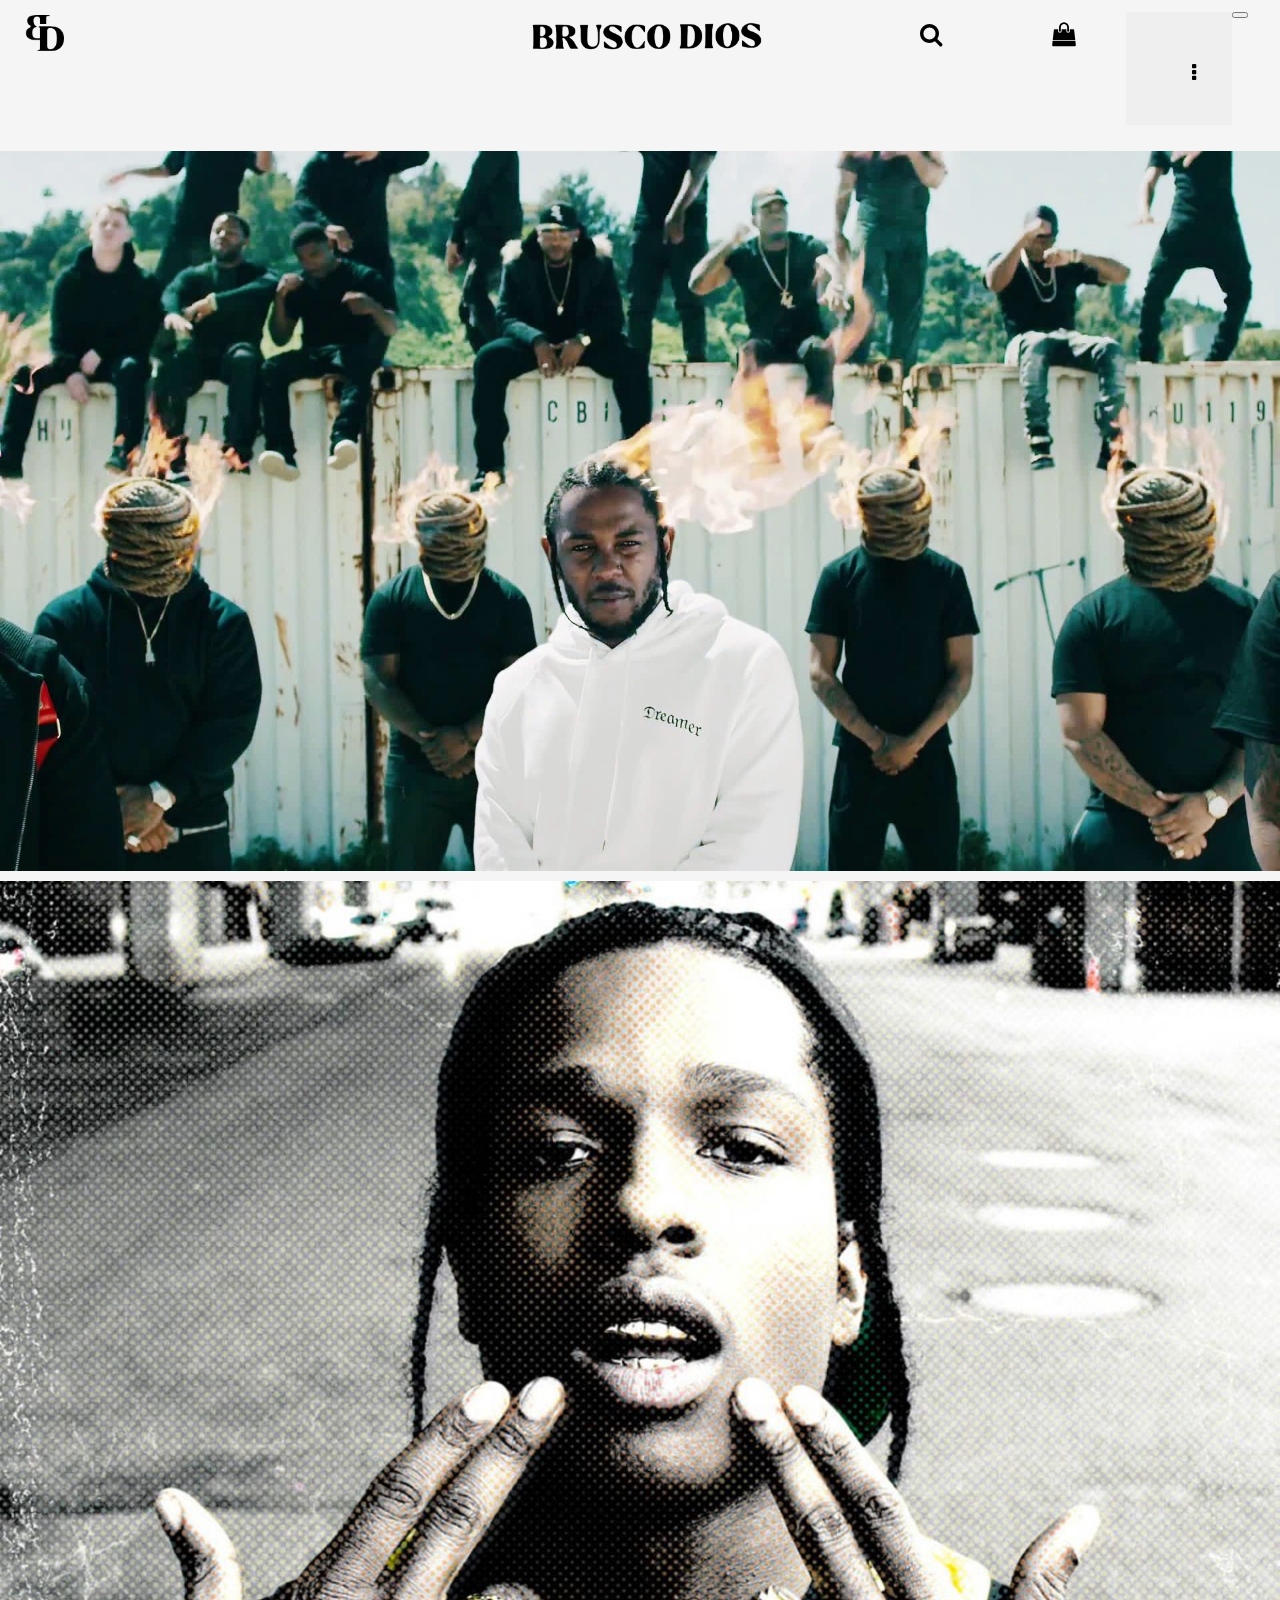
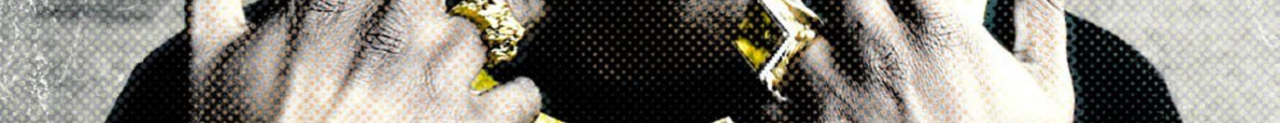
<file: index.html>
<html>
  <head>
    <link rel="stylesheet" href="https://cdnjs.cloudflare.com/ajax/libs/font-awesome/4.7.0/css/font-awesome.min.css">
  <link rel="stylesheet" href="untited-bd-2.css"></head> 
  <link href="https://cdn.jsdelivr.net/npm/bootstrap@5.0.2/dist/css/bootstrap.min.css" rel="stylesheet" integrity="sha384-EVSTQN3/azprG1Anm3QDgpJLIm9Nao0Yz1ztcQTwFspd3yD65VohhpuuCOmLASjC" crossorigin="anonymous">
  <body>
      <div class="nav-bar">
      <div class="headr">
        <!-- header images overlapping-->
         <img id="name" src="logo and name/Untitled1-removebg-preview.png"/> 
         <img id="logo" src="logo and name/BD Black.png"/> 
      </div>
        <ul class="right-s">
          <div class="searchbox"><input type="text" placeholder="find the drip"/>
            <li><i class="fa fa-search" style="font-size: 150%;"></i></li>
          </div>
            <li><i class="fa fa-shopping-bag" style="font-size: 150%;"></i></li>
            <!--offcanvas menu -->
              <button class="btn btn-sm"  type="button" data-bs-toggle="offcanvas" data-bs-target="#offcanvasRight" aria-controls="offcanvasRight" style="outline: none; border: none;">
                <li><i class="fa fa-ellipsis-v" style="font-size: 150%;"></i></li>
              </button>
              <div class="offcanvas offcanvas-end" tabindex="-1" id="offcanvasRight" aria-labelledby="offcanvasRightLabel">
                <div class="offcanvas-header">
                  
                  <button type="button" class="btn-close text-reset" data-bs-dismiss="offcanvas" aria-label="Close"></button>
                </div>
                <div class="offcanvas-body">
                  <ul>
                    <li><h4>New Drop</h4></li>
                    <li>T-shirts</li>
                    <li>Hoodies & SweatShirts</li>
                  </ul>
                </div>
              </div>
              <!-- offcanvas menu ends here-->
            </ul>
      </div>
      <!-- top background image-->
      <!--carasoul slide inbound -->
      <div id="carouselexampleInterval" class="carousel slide" data-bs-ride="carousel">
      <div class="carousel-inner">
        <div class="carousel-item active" data-bs-interval="3000">
          <img class="back-g" src="images/49495.jpg"/>
        </div>
        <div class="carousel-item" data-bs-interval="3000">
          <img class="back-g" src="images/7624.jpg"/>
        </div>
      </div>
     
      </div>
       <script src="https://cdn.jsdelivr.net/npm/bootstrap@5.0.2/dist/js/bootstrap.bundle.min.js" integrity="sha384-MrcW6ZMFYlzcLA8Nl+NtUVF0sA7MsXsP1UyJoMp4YLEuNSfAP+JcXn/tWtIaxVXM" crossorigin="anonymous"></script>
       <script src="bdjs.js"></script>
    </body>
</html>
</file>
<file: untited-bd-2.css>
body{
    display: inline;
    background-color: whitesmoke;
}
.offcanvas-body  ul li{
    list-style-type: none;
}
.nav-bar  {
    display: flex;
    flex-direction: row;
}
.right-s{
    display: flex;
    flex-direction: row;
    list-style-type: none;
    position: relative;
    left: 840px;
    margin-top: 12px;

}
.right-s li{
    padding-left: 40px;
    padding-right: 10px;
    margin-right: 40px;
    margin-top: 10px;

}
#name {
    top: 0;
    position: fixed;
    width:20%;
    margin-left: 40%;
    transition: opacity 1s ease;
    
}
#logo  {
    top:0;
    position: fixed;
    width:3%;
    margin-left: 2%;
    margin-top: 15px;
}
.back-g {
    width: 100%;
    position:relative; 
    display: inline;
    margin-top: 10px;
    z-index: -1;
}



/* search box*/
.searchbox input{
    position: fixed;
   max-width: 70px;
   max-height: 70px;
   margin-top: 10px;
   right: 300px;
   opacity: 0;
   border-style: hidden;
   border-color: whitesmoke;
   
}

.btn i{

    position: relative;
  left:20;

}

/*search box starts here*/
.searchbox input:hover{
    max-width: 180px;
    opacity: 1;
    transition: 0.5s ease;
}

.searchbox {
   position: relative;
   margin-right: 20px;
}
.searchbox:hover{
    margin-left:10px;
}
/*search box ends here*/
 input:focus{
    outline:0;
}

.carousel-item img {
    transition: transform 1s ease-in-out;
  }
</file>
